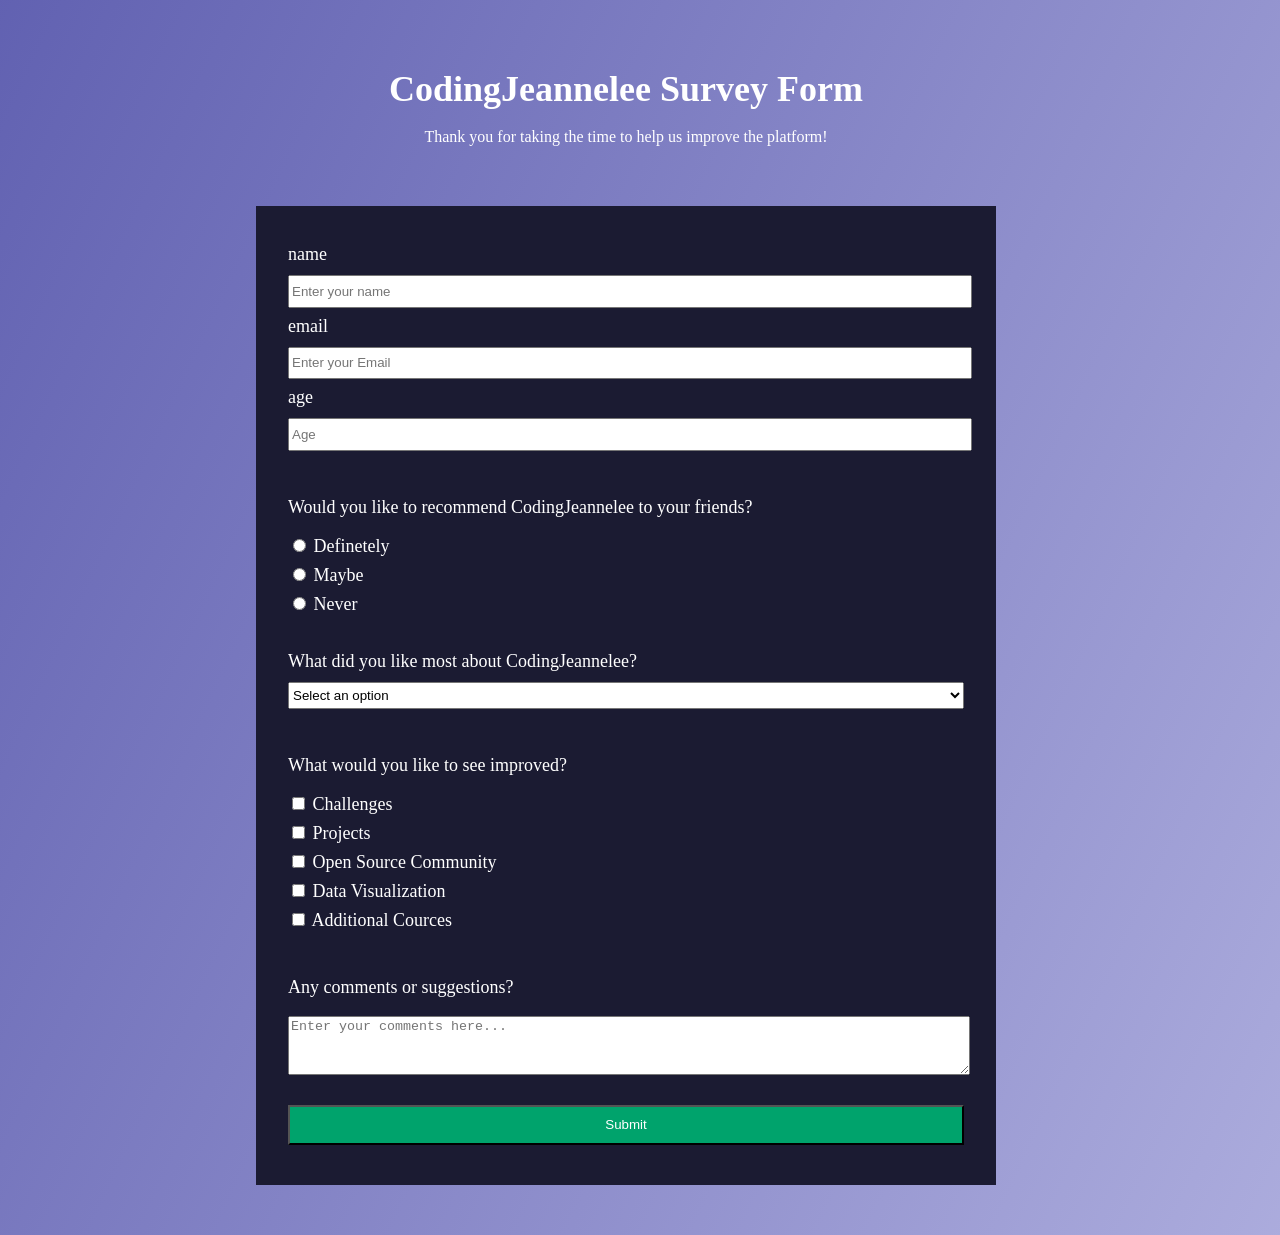
<file: index.html>
<!DOCTYPE html>
<html lang="en">
<head>
  <meta charset="UTF-8">
  <link rel="stylesheet" href="styles.css">
  <title>Survey Form</title>
</head>
<body>
  <h1 id="title">CodingJeannelee Survey Form</h1>
  <p id="description">Thank you for taking the time to help us improve the platform!</p>
  <form id="survey-form">
  <fieldset>
    <label for="name" id="name-label">name <input type="text" id="name" required placeholder="Enter your name"></label>
    <label for="email" id="email-label">email <input type="email" id="email" required placeholder="Enter your Email"></label>
    <label for="age" id="number-label">age <input type="number" id="age" min="13" max="120" placeholder="Age"></label>
    <label></label>
  </fieldset>
  <fieldset>
    <p>Would you like to recommend CodingJeannelee to your friends?</p>
    <label><input type="radio" name="Rate"> Definetely</label>
    <label><input type="radio" name="Rate"> Maybe</label>
    <label><input type="radio" name="Rate"> Never</label>
  </fieldset>
  <fieldset>
    <label>What did you like most about CodingJeannelee? <select id="dropdown">
      <option>Select an option</option>
      <option>Challenges</option>
      <option>Projects</option>
      <option>Community</option>
      <option>Open Source</option>
      <option>Other</option>
      </select>
    </label>
  </fieldset>
  <fieldset>
    <p>What would you like to see improved?</p>
    <label for="challenges"><input type="checkbox" id="challenges" value="1"> Challenges</label>
    <label for="projects"><input type="checkbox" id="projects" value="2"> Projects</label>
    <label for="opensource"><input type="checkbox" id="opensource" value="3"> Open Source Community</label>
    <label for="visual"><input type="checkbox" id="visual" value="4"> Data Visualization</label>
    <label for="cources"><input type="checkbox" id="cources" value="5"> Additional Cources</label>
  </fieldset>
  <fieldset>
    <p>Any comments or suggestions?</p>
    <textarea placeholder="Enter your comments here..."></textarea>
  </fieldset>
  <fieldset>
  <input type="submit" id="submit" value="Submit">
  </fieldset>
  </form>
</body>
</html>
</file>
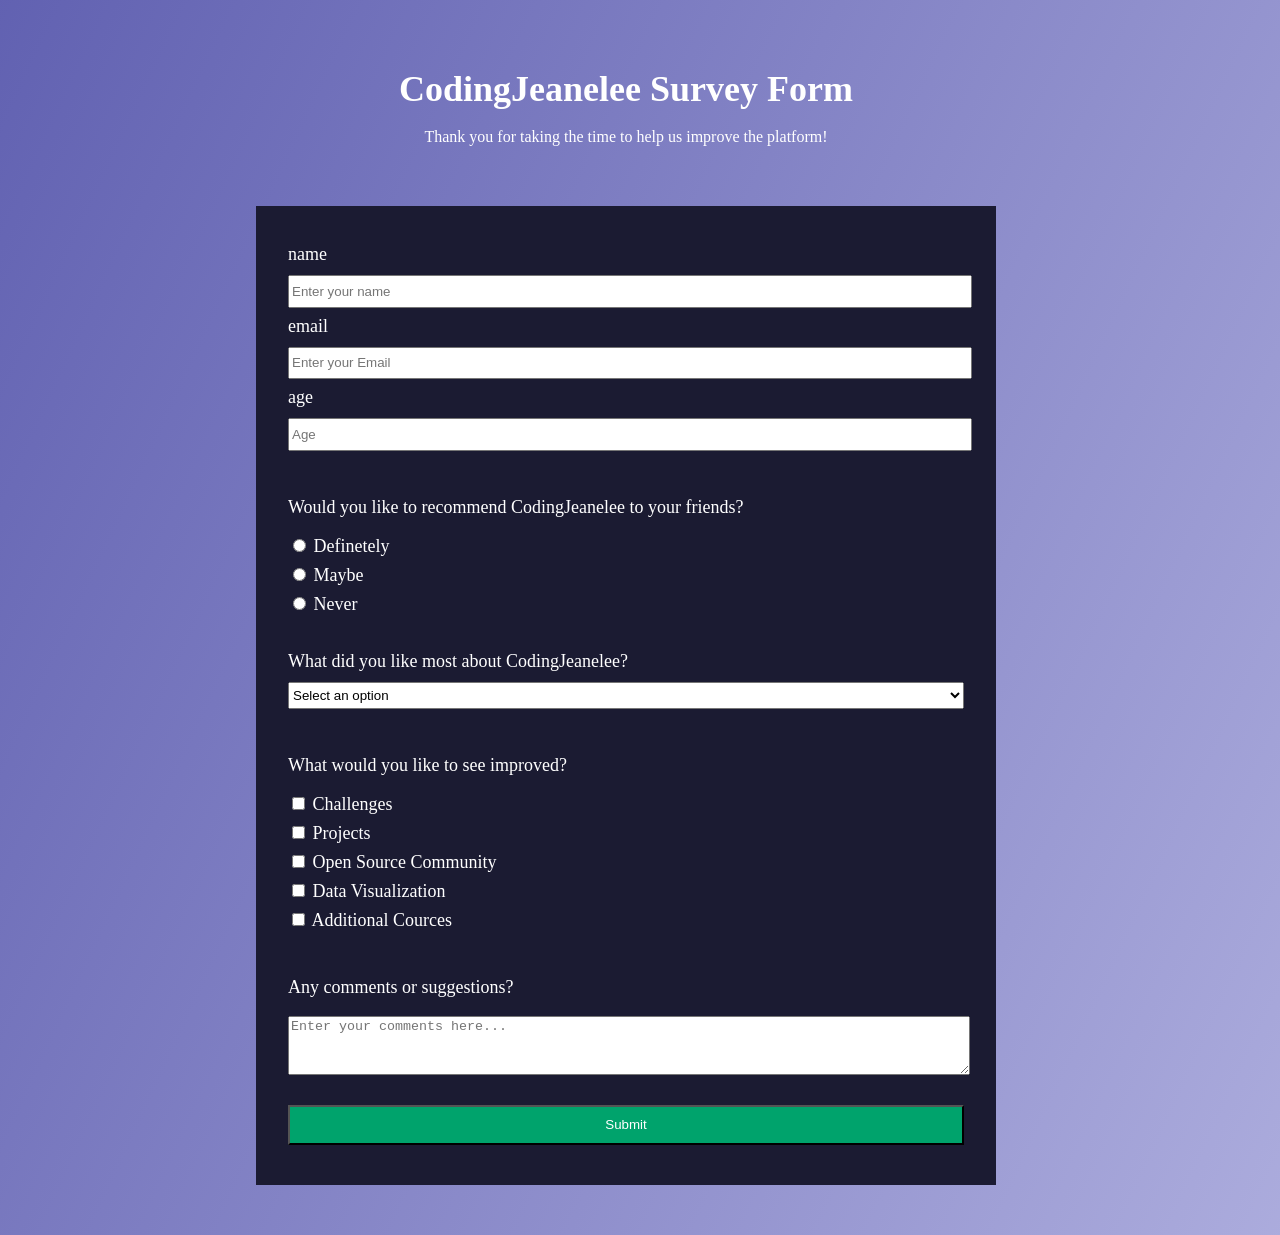
<file: SurveyForm.html>
<!DOCTYPE html>
<html lang="en">
<head>
  <meta charset="UTF-8">
  <link rel="stylesheet" href="styles.css">
  <title>Survey Form</title>
</head>
<body>
  <h1 id="title">CodingJeanelee Survey Form</h1>
  <p id="description">Thank you for taking the time to help us improve the platform!</p>
  <form id="survey-form">
  <fieldset>
    <label for="name" id="name-label">name <input type="text" id="name" required placeholder="Enter your name"></label>
    <label for="email" id="email-label">email <input type="email" id="email" required placeholder="Enter your Email"></label>
    <label for="age" id="number-label">age <input type="number" id="age" min="13" max="120" placeholder="Age"></label>
    <label></label>
  </fieldset>
  <fieldset>
    <p>Would you like to recommend CodingJeanelee to your friends?</p>
    <label><input type="radio" name="Rate"> Definetely</label>
    <label><input type="radio" name="Rate"> Maybe</label>
    <label><input type="radio" name="Rate"> Never</label>
  </fieldset>
  <fieldset>
    <label>What did you like most about CodingJeanelee? <select id="dropdown">
      <option>Select an option</option>
      <option>Challenges</option>
      <option>Projects</option>
      <option>Community</option>
      <option>Open Source</option>
      <option>Other</option>
      </select>
    </label>
  </fieldset>
  <fieldset>
    <p>What would you like to see improved?</p>
    <label for=""><input type="checkbox" id="" value="1"> Challenges</label>
    <label for=""><input type="checkbox" id="" value="2"> Projects</label>
    <label for=""><input type="checkbox" id="" value="3"> Open Source Community</label>
    <label for=""><input type="checkbox" id="" value="4"> Data Visualization</label>
    <label for=""><input type="checkbox" id="" value="5"> Additional Cources</label>
  </fieldset>
  <fieldset>
    <p>Any comments or suggestions?</p>
    <textarea placeholder="Enter your comments here..."></textarea>
  </fieldset>
  <fieldset>
  <input type="submit" id="submit" value="Submit">
  </fieldset>
  </form>
</body>
</html>
</file>
<file: styles.css>
body {
  width: 90%;
  height: 80%;
  margin: 0;
  padding: 50px;
  font-family: Georgia;
  font-size: 18px;
  background-image: linear-gradient( 115deg, rgba(58, 58, 158, 0.8), rgba(136, 136, 206, 0.7) ), url(https://cdn.freecodecamp.org/testable-projects-fcc/images/survey-form-background.jpeg);
}

form {
  background-color: #1b1b32;
  padding: 20px;
  color: white;
  max-width: 700px;
  min-width: 500px;
  margin: auto;
  margin-top: 60px;
}

fieldset {
  border: none;
  padding: 10px;
}

h1 {
  margin: 0.5em auto;
  text-align: center;
  color: white;
}

#description {
  text-align: center;
  font-size: 16px;
  color: white;
}

label {
  display: block;
  margin: 0.5rem 0;
}

input[type="text"], input[type="email"], input[type="number"], select {
  display: block;
  width: 100%;
  margin-top: 10px;
  height: 2em;
}

textarea {
  display: block;
  width: 100%;
  margin-top: 10px;
  height: 4em;
}

input[type="submit"] {
  width: 100%;
  height: 3em;
  margin: 10px 0;
  background-color: #00A36C;
  color: white;
}
</file>
